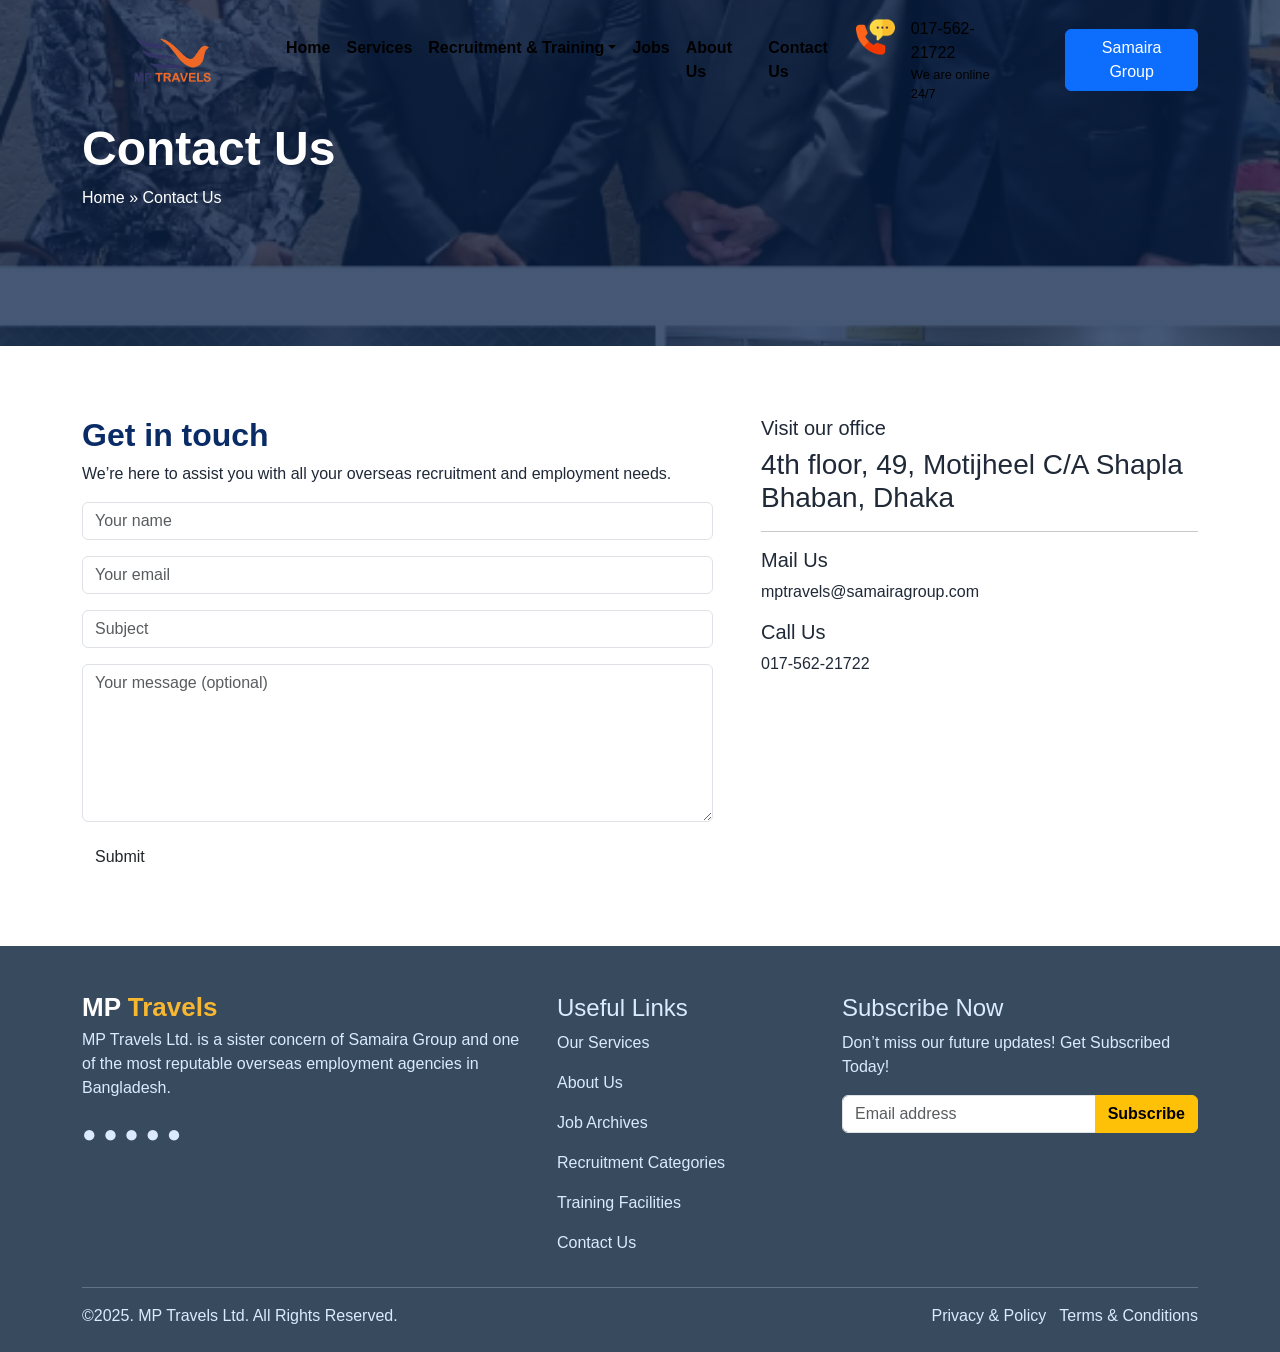
<file: contact.html>
<!doctype html>
<html lang="en">

<head>
    <meta charset="utf-8">
    <meta name="viewport" content="width=device-width,initial-scale=1">
    <title>MP Travels Ltd.</title>
    <link href="https://cdn.jsdelivr.net/npm/bootstrap@5.3.3/dist/css/bootstrap.min.css" rel="stylesheet">
    <link href="assets/css/style.css" rel="stylesheet">
</head>

<body>
    <!-- nav start here -->
    <nav class="navbar navbar-expand-lg fixed-top" id="navbar">
        <div class="container"><a class="navbar-brand brand-logo" href="index.html">
                <img src="image/LOGO-ALL-03-1.png" alt="" class="">
            </a>
            <button class="navbar-toggler" data-bs-toggle="collapse" data-bs-target="#mainNav"><span
                    class="navbar-toggler-icon"></span></button>
            <div class="collapse navbar-collapse" id="mainNav">
                <ul class="navbar-nav mx-auto">
                    <li class="nav-item"><a class="nav-link" href="index.html">Home</a></li>
                    <li class="nav-item"><a class="nav-link" href="services.html">Services</a></li>
                    <li class="nav-item dropdown">
                        <a class="nav-link dropdown-toggle" id="recruitmentDropdown" href="#" data-bs-toggle="dropdown"
                            role="button" aria-expanded="false">Recruitment & Training</a>
                        <ul class="dropdown-menu" aria-labelledby="recruitmentDropdown">
                            <li><a class="dropdown-item" href="recruitment-criteria.html">Recruitment Criteria</a></li>
                            <li><a class="dropdown-item" href="recruitment-process.html">Recruitment Process</a></li>
                            <li><a class="dropdown-item" href="recruitment-categories.html">Recruitment Categories</a>
                            </li>
                            <li><a class="dropdown-item" href="training-facilities.html">Training Facilities</a></li>
                        </ul>
                    </li>
                    <li class="nav-item"><a class="nav-link" href="jobs.html">Jobs</a></li>
                    <li class="nav-item"><a class="nav-link" href="about.html">About Us</a></li>
                    <li class="nav-item"><a class="nav-link" href="contact.html">Contact Us</a></li>
                </ul>
                <div>
                    <div class="d-flex">
                        <a href="tel: 01756221722" class="m-0 p-0 me-3 text-decoration-none">
                            <img src="image/phone-150x150.png" alt="" class="img-fluid m-0 p-0"
                                style="width: 40px; height: 40px;">
                        </a>
                        <div class="contact-info m-0 p-0">
                            <a href="tel: 01756221722" class="text-white text-decoration-none m-0 p-0">017-562-21722</a>
                            <div class="m-0 p-0">
                                <p class="text-white m-0 p-0">We are online 24/7</p>
                            </div>
                        </div>
                    </div>
                </div>
                <a href="#" class="btn btn-outline-primary ms-5 bg-primary text-white">Samaira Group</a>
            </div>
        </div>
    </nav>
    <!-- nav end here  -->
     
    <section class="page-hero">
        <div class="container">
            <h1>Contact Us</h1>
            <p>Home » Contact Us</p>
        </div>
    </section>
    <section class="section-pad">
        <div class="container">
            <div class="row g-5">
                <div class="col-lg-7 reveal">
                    <h2 class="title">Get in touch</h2>
                    <p>We’re here to assist you with all your overseas recruitment and employment needs.</p><input
                        class="form-control mb-3" placeholder="Your name"><input class="form-control mb-3"
                        placeholder="Your email"><input class="form-control mb-3" placeholder="Subject"><textarea
                        class="form-control mb-3" rows="6" placeholder="Your message (optional)"></textarea><button
                        class="btn btn-gold">Submit</button>
                </div>
                <div class="col-lg-5 reveal">
                    <h5>Visit our office</h5>
                    <h3>4th floor, 49, Motijheel C/A Shapla Bhaban, Dhaka</h3>
                    <hr>
                    <h5>Mail Us</h5>
                    <p>mptravels@samairagroup.com</p>
                    <h5>Call Us</h5>
                    <p>017-562-21722</p>
                </div>
            </div>
        </div>
    </section>
    <footer class="pt-5">
        <div class="container">
            <div class="row g-4">
                <div class="col-lg-5">
                    <h3 class="brand-logo text-white">MP <span>Travels</span></h3>
                    <p>MP Travels Ltd. is a sister concern of Samaira Group and one of the most reputable overseas
                        employment agencies in Bangladesh.</p>
                    <div class="fs-4">● ● ● ● ●</div>
                </div>
                <div class="col-lg-3">
                    <h4>Useful Links</h4>
                    <p><a href="services.html">Our Services</a></p>
                    <p><a href="about.html">About Us</a></p>
                    <p><a href="jobs.html">Job Archives</a></p>
                    <p><a href="recruitment-categories.html">Recruitment Categories</a></p>
                    <p><a href="training-facilities.html">Training Facilities</a></p>
                    <p><a href="contact.html">Contact Us</a></p>
                </div>
                <div class="col-lg-4">
                    <h4>Subscribe Now</h4>
                    <p>Don’t miss our future updates! Get Subscribed Today!</p>
                    <div class="input-group"><input class="form-control" placeholder="Email address"><button
                            class="btn btn-warning fw-bold">Subscribe</button></div>
                </div>
            </div>
            <hr>
            <div class="d-flex flex-wrap justify-content-between pb-4"><span>©2025. MP Travels Ltd. All Rights
                    Reserved.</span><span><a href="#">Privacy & Policy</a> &nbsp; <a href="#">Terms &
                        Conditions</a></span></div>
        </div>
    </footer><button class="back-top">↑</button>
    <script src="https://cdn.jsdelivr.net/npm/bootstrap@5.3.3/dist/js/bootstrap.bundle.min.js"></script>
    <script src="assets/js/main.js"></script>
</body>

</html>
</file>
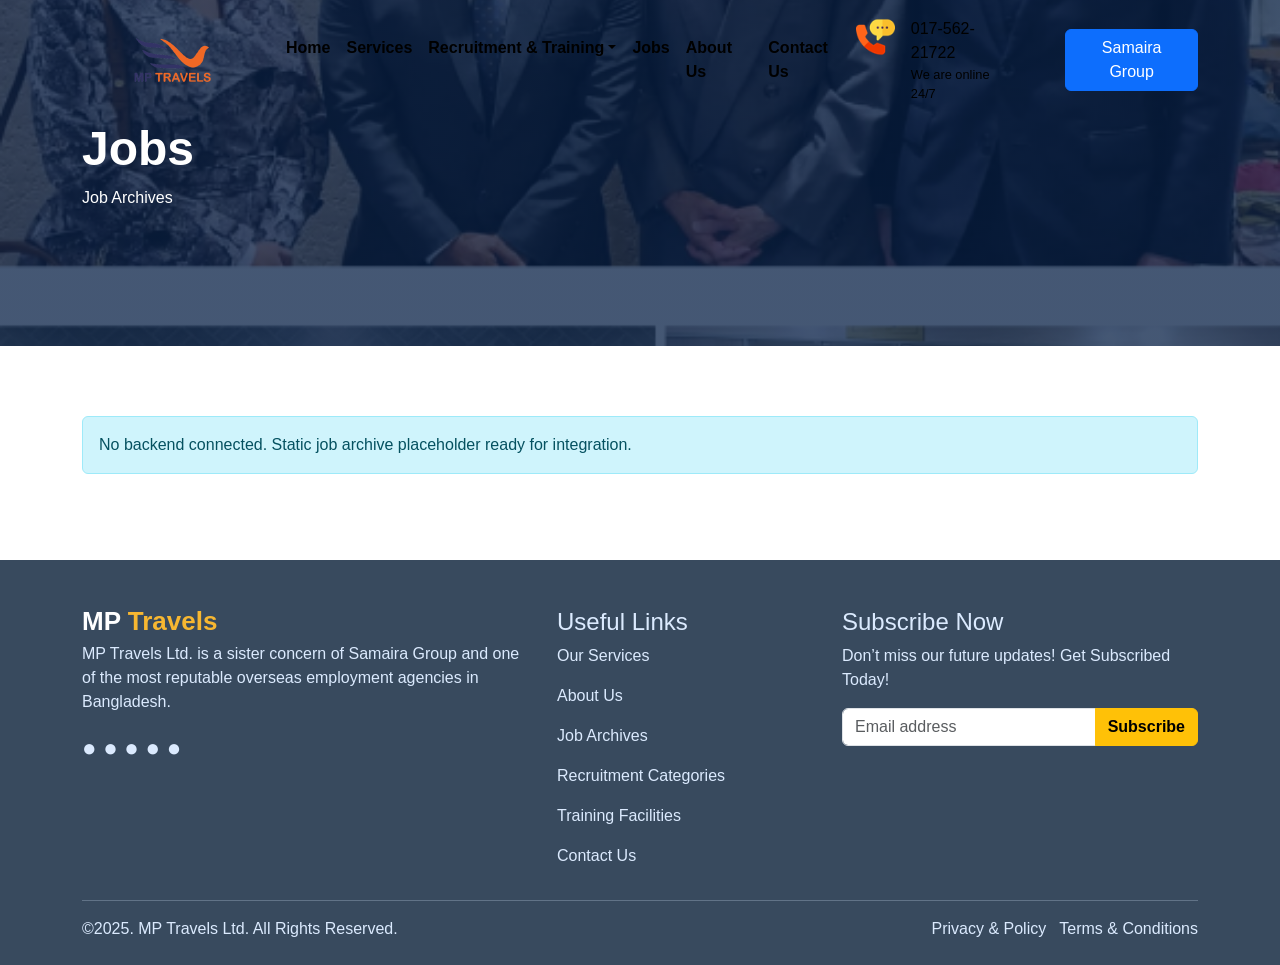
<file: jobs.html>
<!doctype html>
<html lang="en">

<head>
    <meta charset="utf-8">
    <meta name="viewport" content="width=device-width,initial-scale=1">
    <title>MP Travels Ltd.</title>
    <link href="https://cdn.jsdelivr.net/npm/bootstrap@5.3.3/dist/css/bootstrap.min.css" rel="stylesheet">
    <link href="assets/css/style.css" rel="stylesheet">
</head>

<body>
    <!-- nav start here -->
    <nav class="navbar navbar-expand-lg fixed-top" id="navbar">
        <div class="container"><a class="navbar-brand brand-logo" href="index.html">
                <img src="image/LOGO-ALL-03-1.png" alt="" class="">
            </a>
            <button class="navbar-toggler" data-bs-toggle="collapse" data-bs-target="#mainNav"><span
                    class="navbar-toggler-icon"></span></button>
            <div class="collapse navbar-collapse" id="mainNav">
                <ul class="navbar-nav mx-auto">
                    <li class="nav-item"><a class="nav-link" href="index.html">Home</a></li>
                    <li class="nav-item"><a class="nav-link" href="services.html">Services</a></li>
                    <li class="nav-item dropdown">
                        <a class="nav-link dropdown-toggle" id="recruitmentDropdown" href="#" data-bs-toggle="dropdown"
                            role="button" aria-expanded="false">Recruitment & Training</a>
                        <ul class="dropdown-menu" aria-labelledby="recruitmentDropdown">
                            <li><a class="dropdown-item" href="recruitment-criteria.html">Recruitment Criteria</a></li>
                            <li><a class="dropdown-item" href="recruitment-process.html">Recruitment Process</a></li>
                            <li><a class="dropdown-item" href="recruitment-categories.html">Recruitment Categories</a>
                            </li>
                            <li><a class="dropdown-item" href="training-facilities.html">Training Facilities</a></li>
                        </ul>
                    </li>
                    <li class="nav-item"><a class="nav-link" href="jobs.html">Jobs</a></li>
                    <li class="nav-item"><a class="nav-link" href="about.html">About Us</a></li>
                    <li class="nav-item"><a class="nav-link" href="contact.html">Contact Us</a></li>
                </ul>
                <div>
                    <div class="d-flex">
                        <a href="tel: 01756221722" class="m-0 p-0 me-3 text-decoration-none">
                            <img src="image/phone-150x150.png" alt="" class="img-fluid m-0 p-0"
                                style="width: 40px; height: 40px;">
                        </a>
                        <div class="contact-info m-0 p-0">
                            <a href="tel: 01756221722" class="text-white text-decoration-none m-0 p-0">017-562-21722</a>
                            <div class="m-0 p-0">
                                <p class="text-white m-0 p-0">We are online 24/7</p>
                            </div>
                        </div>
                    </div>
                </div>
                <a href="#" class="btn btn-outline-primary ms-5 bg-primary text-white">Samaira Group</a>
            </div>
        </div>
    </nav>
    <!-- nav end here  -->
     
    <section class="page-hero">
        <div class="container">
            <h1>Jobs</h1>
            <p>Job Archives</p>
        </div>
    </section>
    <section class="section-pad">
        <div class="container">
            <div class="alert alert-info">No backend connected. Static job archive placeholder ready for integration.
            </div>
        </div>
    </section>
    <footer class="pt-5">
        <div class="container">
            <div class="row g-4">
                <div class="col-lg-5">
                    <h3 class="brand-logo text-white">MP <span>Travels</span></h3>
                    <p>MP Travels Ltd. is a sister concern of Samaira Group and one of the most reputable overseas
                        employment agencies in Bangladesh.</p>
                    <div class="fs-4">● ● ● ● ●</div>
                </div>
                <div class="col-lg-3">
                    <h4>Useful Links</h4>
                    <p><a href="services.html">Our Services</a></p>
                    <p><a href="about.html">About Us</a></p>
                    <p><a href="jobs.html">Job Archives</a></p>
                    <p><a href="recruitment-categories.html">Recruitment Categories</a></p>
                    <p><a href="training-facilities.html">Training Facilities</a></p>
                    <p><a href="contact.html">Contact Us</a></p>
                </div>
                <div class="col-lg-4">
                    <h4>Subscribe Now</h4>
                    <p>Don’t miss our future updates! Get Subscribed Today!</p>
                    <div class="input-group"><input class="form-control" placeholder="Email address"><button
                            class="btn btn-warning fw-bold">Subscribe</button></div>
                </div>
            </div>
            <hr>
            <div class="d-flex flex-wrap justify-content-between pb-4"><span>©2025. MP Travels Ltd. All Rights
                    Reserved.</span><span><a href="#">Privacy & Policy</a> &nbsp; <a href="#">Terms &
                        Conditions</a></span></div>
        </div>
    </footer><button class="back-top">↑</button>
    <script src="https://cdn.jsdelivr.net/npm/bootstrap@5.3.3/dist/js/bootstrap.bundle.min.js"></script>
    <script src="assets/js/main.js"></script>
</body>

</html>
</file>
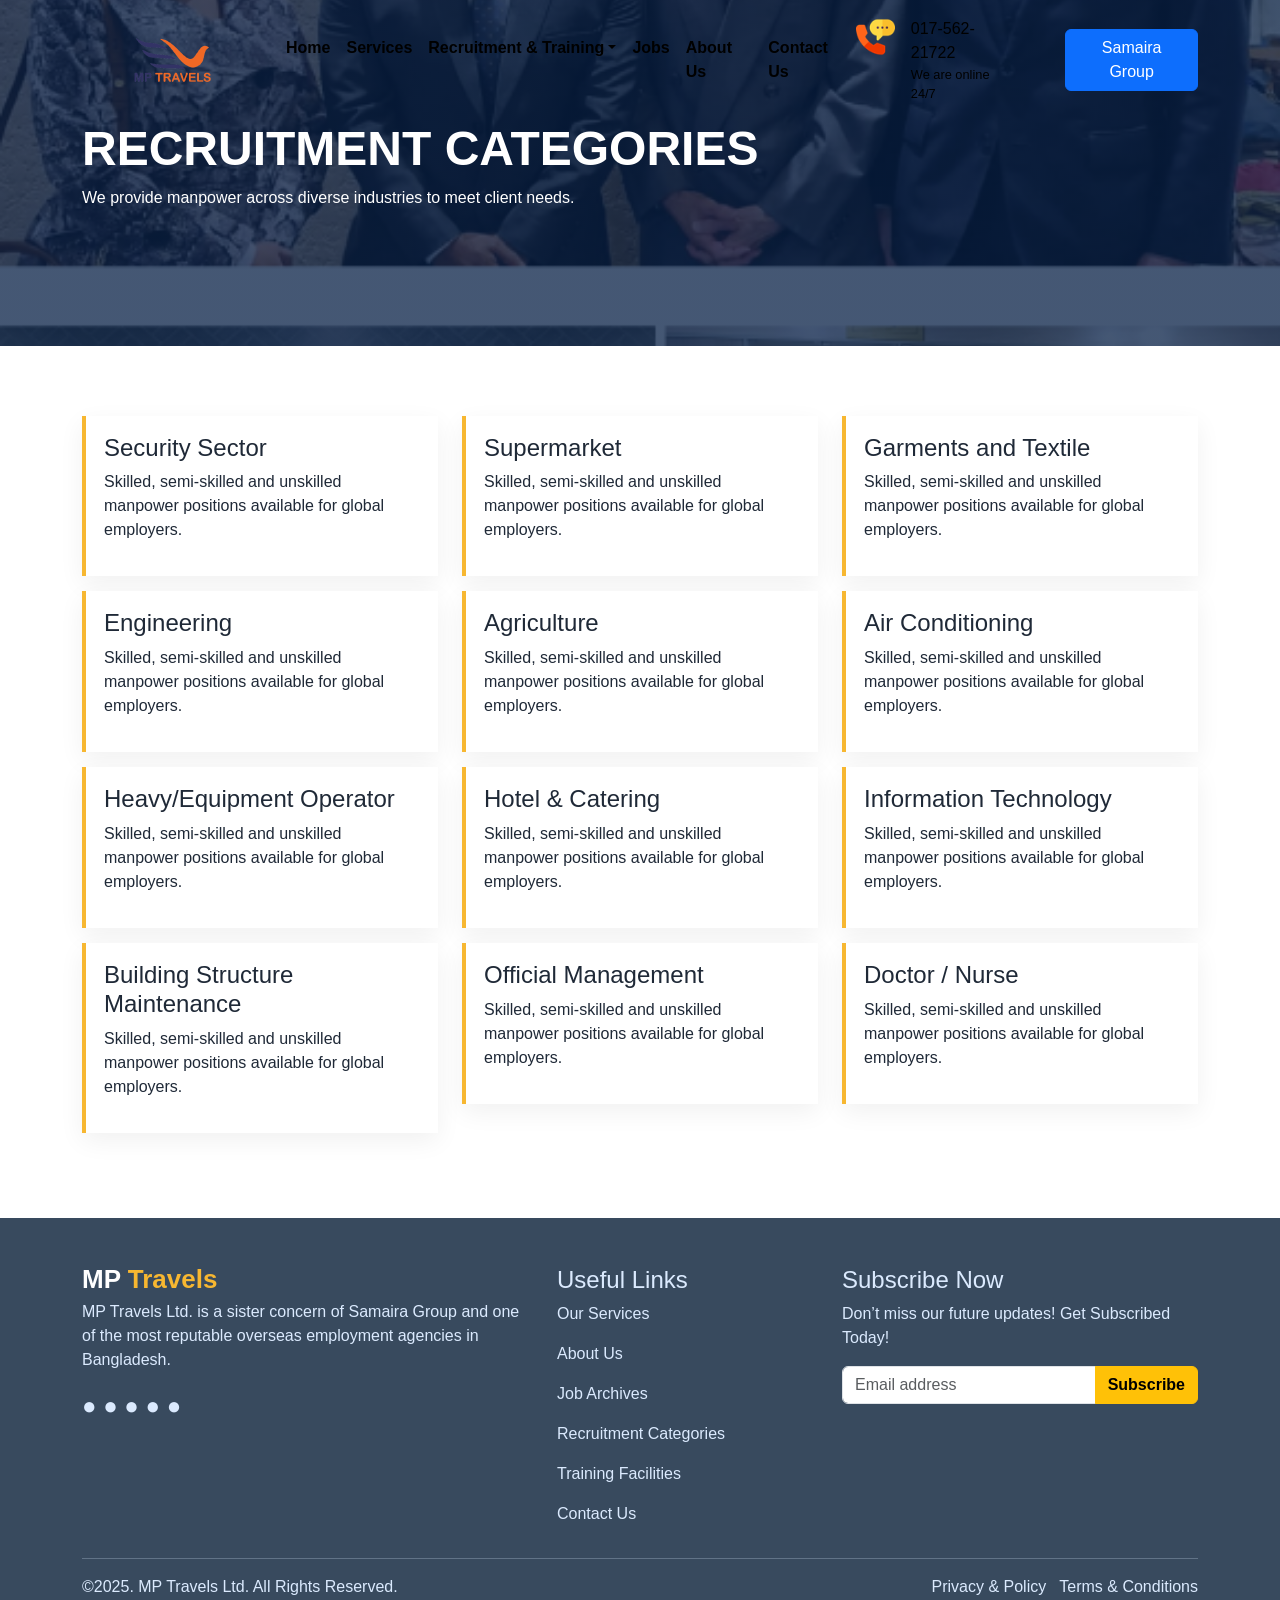
<file: recruitment-categories.html>
<!doctype html>
<html lang="en">

<head>
    <meta charset="utf-8">
    <meta name="viewport" content="width=device-width,initial-scale=1">
    <title>MP Travels Ltd.</title>
    <link href="https://cdn.jsdelivr.net/npm/bootstrap@5.3.3/dist/css/bootstrap.min.css" rel="stylesheet">
    <link href="assets/css/style.css" rel="stylesheet">
</head>

<body>
    <!-- nav start here -->
    <nav class="navbar navbar-expand-lg fixed-top" id="navbar">
        <div class="container"><a class="navbar-brand brand-logo" href="index.html">
                <img src="image/LOGO-ALL-03-1.png" alt="" class="">
            </a>
            <button class="navbar-toggler" data-bs-toggle="collapse" data-bs-target="#mainNav"><span
                    class="navbar-toggler-icon"></span></button>
            <div class="collapse navbar-collapse" id="mainNav">
                <ul class="navbar-nav mx-auto">
                    <li class="nav-item"><a class="nav-link" href="index.html">Home</a></li>
                    <li class="nav-item"><a class="nav-link" href="services.html">Services</a></li>
                    <li class="nav-item dropdown">
                        <a class="nav-link dropdown-toggle" id="recruitmentDropdown" href="#" data-bs-toggle="dropdown"
                            role="button" aria-expanded="false">Recruitment & Training</a>
                        <ul class="dropdown-menu" aria-labelledby="recruitmentDropdown">
                            <li><a class="dropdown-item" href="recruitment-criteria.html">Recruitment Criteria</a></li>
                            <li><a class="dropdown-item" href="recruitment-process.html">Recruitment Process</a></li>
                            <li><a class="dropdown-item" href="recruitment-categories.html">Recruitment Categories</a>
                            </li>
                            <li><a class="dropdown-item" href="training-facilities.html">Training Facilities</a></li>
                        </ul>
                    </li>
                    <li class="nav-item"><a class="nav-link" href="jobs.html">Jobs</a></li>
                    <li class="nav-item"><a class="nav-link" href="about.html">About Us</a></li>
                    <li class="nav-item"><a class="nav-link" href="contact.html">Contact Us</a></li>
                </ul>
                <div>
                    <div class="d-flex">
                        <a href="tel: 01756221722" class="m-0 p-0 me-3 text-decoration-none">
                            <img src="image/phone-150x150.png" alt="" class="img-fluid m-0 p-0"
                                style="width: 40px; height: 40px;">
                        </a>
                        <div class="contact-info m-0 p-0">
                            <a href="tel: 01756221722" class="text-white text-decoration-none m-0 p-0">017-562-21722</a>
                            <div class="m-0 p-0">
                                <p class="text-white m-0 p-0">We are online 24/7</p>
                            </div>
                        </div>
                    </div>
                </div>
                <a href="#" class="btn btn-outline-primary ms-5 bg-primary text-white">Samaira Group</a>
            </div>
        </div>
    </nav>
    <!-- nav end here  -->
     
    <section class="page-hero">
        <div class="container">
            <h1>RECRUITMENT CATEGORIES</h1>
            <p>We provide manpower across diverse industries to meet client needs.</p>
        </div>
    </section>
    <section class="section-pad">
        <div class="container">
            <div class="row">
                <div class="col-lg-4 col-md-6">
                    <div class="category-pill reveal">
                        <h4>Security Sector</h4>
                        <p>Skilled, semi-skilled and unskilled manpower positions available for global employers.</p>
                    </div>
                </div>
                <div class="col-lg-4 col-md-6">
                    <div class="category-pill reveal">
                        <h4>Supermarket</h4>
                        <p>Skilled, semi-skilled and unskilled manpower positions available for global employers.</p>
                    </div>
                </div>
                <div class="col-lg-4 col-md-6">
                    <div class="category-pill reveal">
                        <h4>Garments and Textile</h4>
                        <p>Skilled, semi-skilled and unskilled manpower positions available for global employers.</p>
                    </div>
                </div>
                <div class="col-lg-4 col-md-6">
                    <div class="category-pill reveal">
                        <h4>Engineering</h4>
                        <p>Skilled, semi-skilled and unskilled manpower positions available for global employers.</p>
                    </div>
                </div>
                <div class="col-lg-4 col-md-6">
                    <div class="category-pill reveal">
                        <h4>Agriculture</h4>
                        <p>Skilled, semi-skilled and unskilled manpower positions available for global employers.</p>
                    </div>
                </div>
                <div class="col-lg-4 col-md-6">
                    <div class="category-pill reveal">
                        <h4>Air Conditioning</h4>
                        <p>Skilled, semi-skilled and unskilled manpower positions available for global employers.</p>
                    </div>
                </div>
                <div class="col-lg-4 col-md-6">
                    <div class="category-pill reveal">
                        <h4>Heavy/Equipment Operator</h4>
                        <p>Skilled, semi-skilled and unskilled manpower positions available for global employers.</p>
                    </div>
                </div>
                <div class="col-lg-4 col-md-6">
                    <div class="category-pill reveal">
                        <h4>Hotel & Catering</h4>
                        <p>Skilled, semi-skilled and unskilled manpower positions available for global employers.</p>
                    </div>
                </div>
                <div class="col-lg-4 col-md-6">
                    <div class="category-pill reveal">
                        <h4>Information Technology</h4>
                        <p>Skilled, semi-skilled and unskilled manpower positions available for global employers.</p>
                    </div>
                </div>
                <div class="col-lg-4 col-md-6">
                    <div class="category-pill reveal">
                        <h4>Building Structure Maintenance</h4>
                        <p>Skilled, semi-skilled and unskilled manpower positions available for global employers.</p>
                    </div>
                </div>
                <div class="col-lg-4 col-md-6">
                    <div class="category-pill reveal">
                        <h4>Official Management</h4>
                        <p>Skilled, semi-skilled and unskilled manpower positions available for global employers.</p>
                    </div>
                </div>
                <div class="col-lg-4 col-md-6">
                    <div class="category-pill reveal">
                        <h4>Doctor / Nurse</h4>
                        <p>Skilled, semi-skilled and unskilled manpower positions available for global employers.</p>
                    </div>
                </div>
            </div>
        </div>
    </section>
    <footer class="pt-5">
        <div class="container">
            <div class="row g-4">
                <div class="col-lg-5">
                    <h3 class="brand-logo text-white">MP <span>Travels</span></h3>
                    <p>MP Travels Ltd. is a sister concern of Samaira Group and one of the most reputable overseas
                        employment agencies in Bangladesh.</p>
                    <div class="fs-4">● ● ● ● ●</div>
                </div>
                <div class="col-lg-3">
                    <h4>Useful Links</h4>
                    <p><a href="services.html">Our Services</a></p>
                    <p><a href="about.html">About Us</a></p>
                    <p><a href="jobs.html">Job Archives</a></p>
                    <p><a href="recruitment-categories.html">Recruitment Categories</a></p>
                    <p><a href="training-facilities.html">Training Facilities</a></p>
                    <p><a href="contact.html">Contact Us</a></p>
                </div>
                <div class="col-lg-4">
                    <h4>Subscribe Now</h4>
                    <p>Don’t miss our future updates! Get Subscribed Today!</p>
                    <div class="input-group"><input class="form-control" placeholder="Email address"><button
                            class="btn btn-warning fw-bold">Subscribe</button></div>
                </div>
            </div>
            <hr>
            <div class="d-flex flex-wrap justify-content-between pb-4"><span>©2025. MP Travels Ltd. All Rights
                    Reserved.</span><span><a href="#">Privacy & Policy</a> &nbsp; <a href="#">Terms &
                        Conditions</a></span></div>
        </div>
    </footer><button class="back-top">↑</button>
    <script src="https://cdn.jsdelivr.net/npm/bootstrap@5.3.3/dist/js/bootstrap.bundle.min.js"></script>
    <script src="assets/js/main.js"></script>
</body>

</html>
</file>
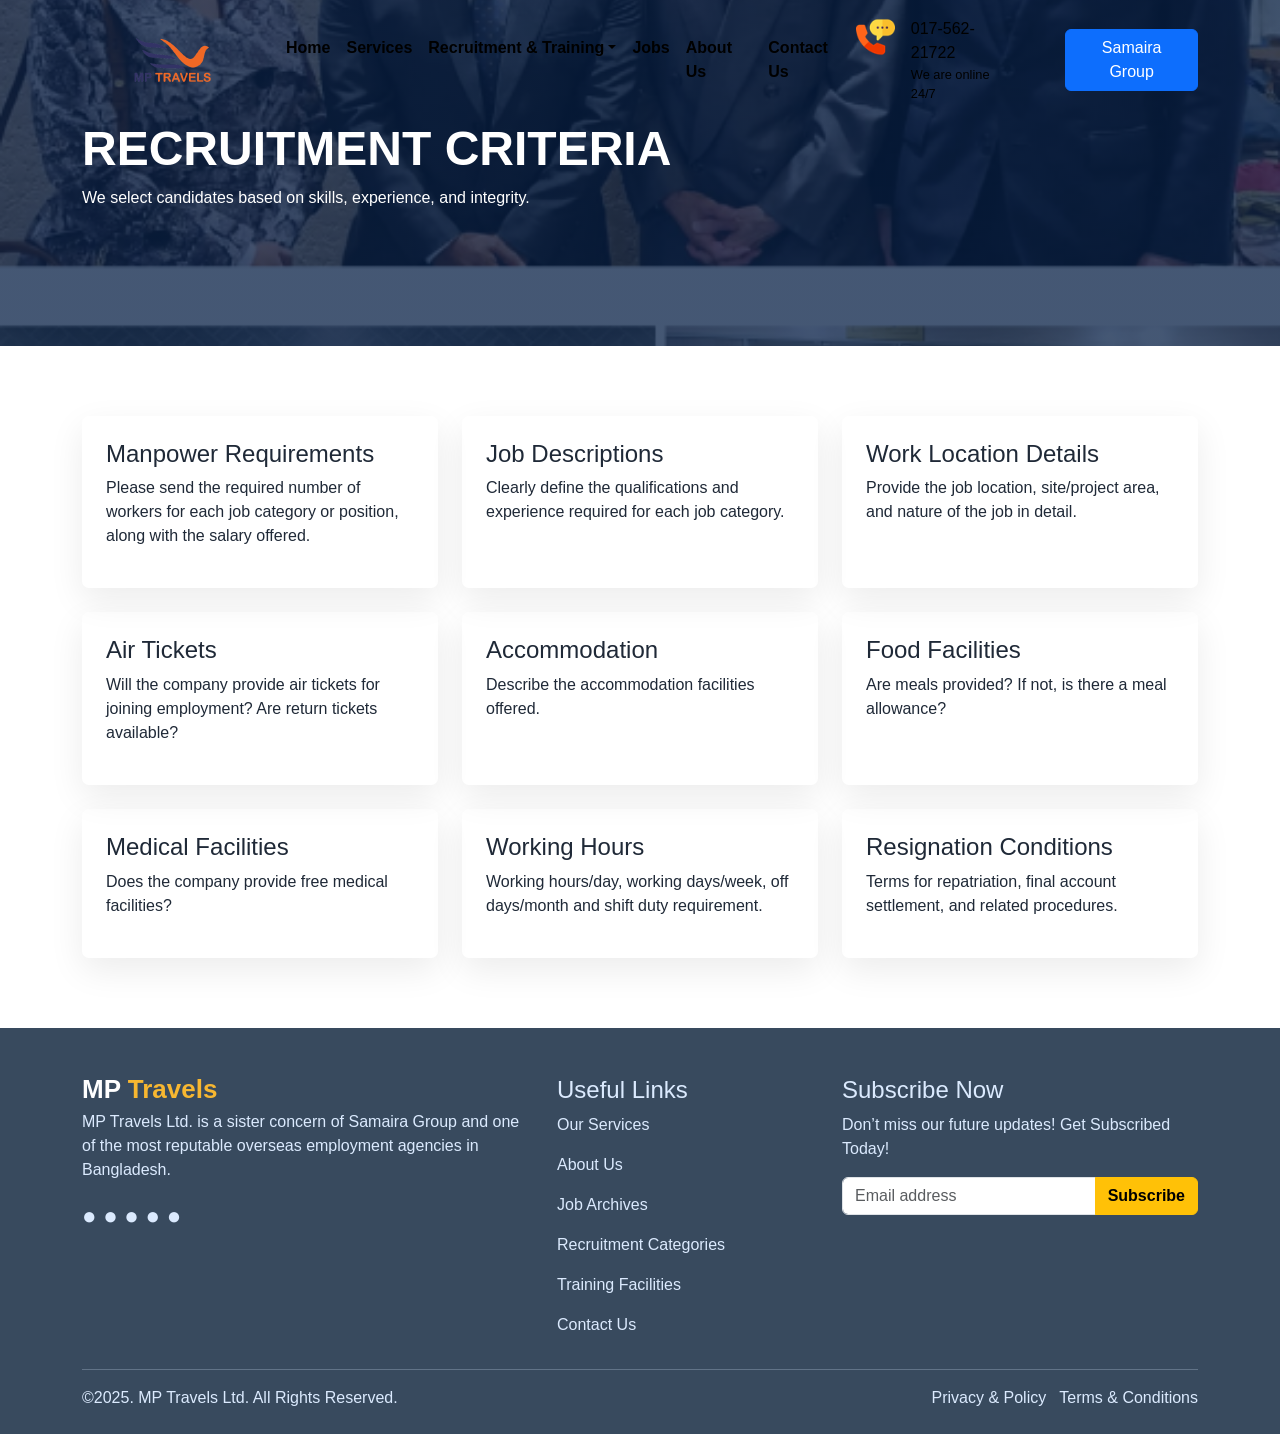
<file: recruitment-criteria.html>
<!doctype html>
<html lang="en">

<head>
    <meta charset="utf-8">
    <meta name="viewport" content="width=device-width,initial-scale=1">
    <title>MP Travels Ltd.</title>
    <link href="https://cdn.jsdelivr.net/npm/bootstrap@5.3.3/dist/css/bootstrap.min.css" rel="stylesheet">
    <link href="assets/css/style.css" rel="stylesheet">
</head>

<body>
    <!-- nav start here -->
    <nav class="navbar navbar-expand-lg fixed-top" id="navbar">
        <div class="container"><a class="navbar-brand brand-logo" href="index.html">
                <img src="image/LOGO-ALL-03-1.png" alt="" class="">
            </a>
            <button class="navbar-toggler" data-bs-toggle="collapse" data-bs-target="#mainNav"><span
                    class="navbar-toggler-icon"></span></button>
            <div class="collapse navbar-collapse" id="mainNav">
                <ul class="navbar-nav mx-auto">
                    <li class="nav-item"><a class="nav-link" href="index.html">Home</a></li>
                    <li class="nav-item"><a class="nav-link" href="services.html">Services</a></li>
                    <li class="nav-item dropdown">
                        <a class="nav-link dropdown-toggle" id="recruitmentDropdown" href="#" data-bs-toggle="dropdown"
                            role="button" aria-expanded="false">Recruitment & Training</a>
                        <ul class="dropdown-menu" aria-labelledby="recruitmentDropdown">
                            <li><a class="dropdown-item" href="recruitment-criteria.html">Recruitment Criteria</a></li>
                            <li><a class="dropdown-item" href="recruitment-process.html">Recruitment Process</a></li>
                            <li><a class="dropdown-item" href="recruitment-categories.html">Recruitment Categories</a>
                            </li>
                            <li><a class="dropdown-item" href="training-facilities.html">Training Facilities</a></li>
                        </ul>
                    </li>
                    <li class="nav-item"><a class="nav-link" href="jobs.html">Jobs</a></li>
                    <li class="nav-item"><a class="nav-link" href="about.html">About Us</a></li>
                    <li class="nav-item"><a class="nav-link" href="contact.html">Contact Us</a></li>
                </ul>
                <div>
                    <div class="d-flex">
                        <a href="tel: 01756221722" class="m-0 p-0 me-3 text-decoration-none">
                            <img src="image/phone-150x150.png" alt="" class="img-fluid m-0 p-0"
                                style="width: 40px; height: 40px;">
                        </a>
                        <div class="contact-info m-0 p-0">
                            <a href="tel: 01756221722" class="text-white text-decoration-none m-0 p-0">017-562-21722</a>
                            <div class="m-0 p-0">
                                <p class="text-white m-0 p-0">We are online 24/7</p>
                            </div>
                        </div>
                    </div>
                </div>
                <a href="#" class="btn btn-outline-primary ms-5 bg-primary text-white">Samaira Group</a>
            </div>
        </div>
    </nav>
    <!-- nav end here  -->
     
    <section class="page-hero">
        <div class="container">
            <h1>RECRUITMENT CRITERIA</h1>
            <p>We select candidates based on skills, experience, and integrity.</p>
        </div>
    </section>
    <section class="section-pad">
        <div class="container">
            <div class="row g-4">
                <div class="col-lg-4 col-md-6">
                    <div class="info-card p-4 reveal">
                        <h4>Manpower Requirements</h4>
                        <p>Please send the required number of workers for each job category or position, along with the
                            salary offered.</p>
                    </div>
                </div>
                <div class="col-lg-4 col-md-6">
                    <div class="info-card p-4 reveal">
                        <h4>Job Descriptions</h4>
                        <p>Clearly define the qualifications and experience required for each job category.</p>
                    </div>
                </div>
                <div class="col-lg-4 col-md-6">
                    <div class="info-card p-4 reveal">
                        <h4>Work Location Details</h4>
                        <p>Provide the job location, site/project area, and nature of the job in detail.</p>
                    </div>
                </div>
                <div class="col-lg-4 col-md-6">
                    <div class="info-card p-4 reveal">
                        <h4>Air Tickets</h4>
                        <p>Will the company provide air tickets for joining employment? Are return tickets available?
                        </p>
                    </div>
                </div>
                <div class="col-lg-4 col-md-6">
                    <div class="info-card p-4 reveal">
                        <h4>Accommodation</h4>
                        <p>Describe the accommodation facilities offered.</p>
                    </div>
                </div>
                <div class="col-lg-4 col-md-6">
                    <div class="info-card p-4 reveal">
                        <h4>Food Facilities</h4>
                        <p>Are meals provided? If not, is there a meal allowance?</p>
                    </div>
                </div>
                <div class="col-lg-4 col-md-6">
                    <div class="info-card p-4 reveal">
                        <h4>Medical Facilities</h4>
                        <p>Does the company provide free medical facilities?</p>
                    </div>
                </div>
                <div class="col-lg-4 col-md-6">
                    <div class="info-card p-4 reveal">
                        <h4>Working Hours</h4>
                        <p>Working hours/day, working days/week, off days/month and shift duty requirement.</p>
                    </div>
                </div>
                <div class="col-lg-4 col-md-6">
                    <div class="info-card p-4 reveal">
                        <h4>Resignation Conditions</h4>
                        <p>Terms for repatriation, final account settlement, and related procedures.</p>
                    </div>
                </div>
            </div>
        </div>
    </section>
    <footer class="pt-5">
        <div class="container">
            <div class="row g-4">
                <div class="col-lg-5">
                    <h3 class="brand-logo text-white">MP <span>Travels</span></h3>
                    <p>MP Travels Ltd. is a sister concern of Samaira Group and one of the most reputable overseas
                        employment agencies in Bangladesh.</p>
                    <div class="fs-4">● ● ● ● ●</div>
                </div>
                <div class="col-lg-3">
                    <h4>Useful Links</h4>
                    <p><a href="services.html">Our Services</a></p>
                    <p><a href="about.html">About Us</a></p>
                    <p><a href="jobs.html">Job Archives</a></p>
                    <p><a href="recruitment-categories.html">Recruitment Categories</a></p>
                    <p><a href="training-facilities.html">Training Facilities</a></p>
                    <p><a href="contact.html">Contact Us</a></p>
                </div>
                <div class="col-lg-4">
                    <h4>Subscribe Now</h4>
                    <p>Don’t miss our future updates! Get Subscribed Today!</p>
                    <div class="input-group"><input class="form-control" placeholder="Email address"><button
                            class="btn btn-warning fw-bold">Subscribe</button></div>
                </div>
            </div>
            <hr>
            <div class="d-flex flex-wrap justify-content-between pb-4"><span>©2025. MP Travels Ltd. All Rights
                    Reserved.</span><span><a href="#">Privacy & Policy</a> &nbsp; <a href="#">Terms &
                        Conditions</a></span></div>
        </div>
    </footer><button class="back-top">↑</button>
    <script src="https://cdn.jsdelivr.net/npm/bootstrap@5.3.3/dist/js/bootstrap.bundle.min.js"></script>
    <script src="assets/js/main.js"></script>
</body>

</html>
</file>
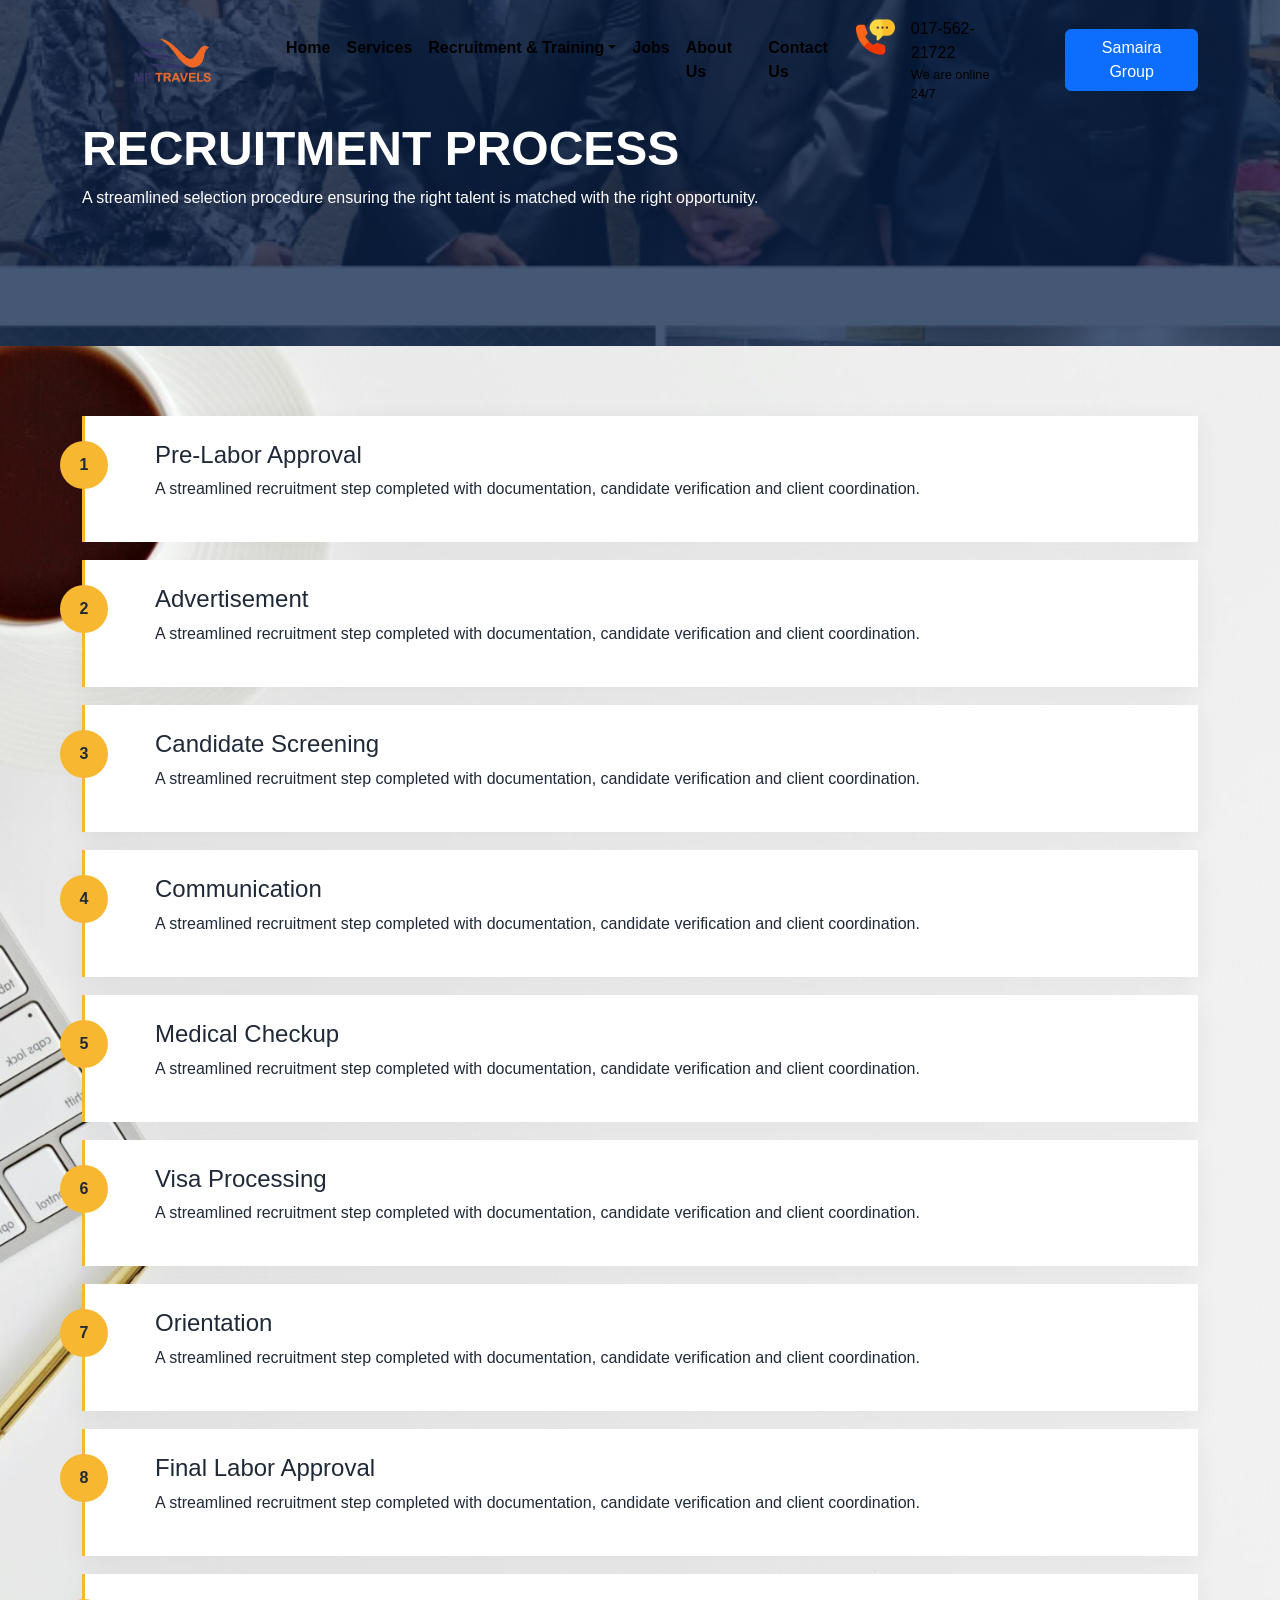
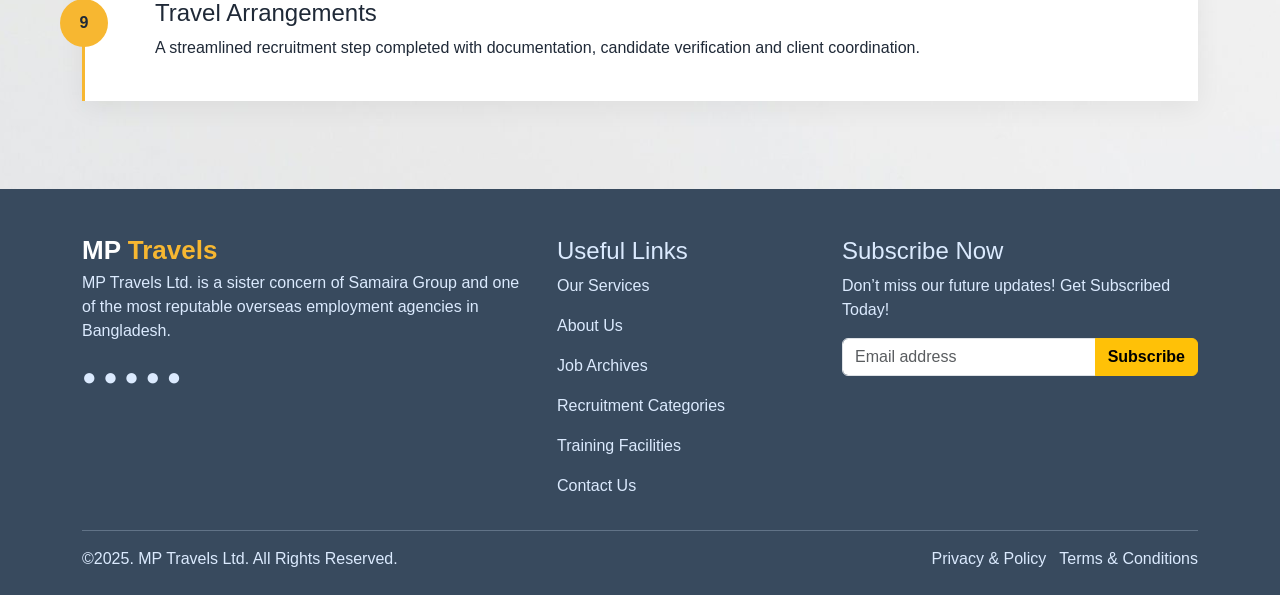
<file: recruitment-process.html>
<!doctype html>
<html lang="en">

<head>
    <meta charset="utf-8">
    <meta name="viewport" content="width=device-width,initial-scale=1">
    <title>MP Travels Ltd.</title>
    <link href="https://cdn.jsdelivr.net/npm/bootstrap@5.3.3/dist/css/bootstrap.min.css" rel="stylesheet">
    <link href="assets/css/style.css" rel="stylesheet">
</head>

<body>
    <!-- nav start here -->
    <nav class="navbar navbar-expand-lg fixed-top" id="navbar">
        <div class="container"><a class="navbar-brand brand-logo" href="index.html">
                <img src="image/LOGO-ALL-03-1.png" alt="" class="">
            </a>
            <button class="navbar-toggler" data-bs-toggle="collapse" data-bs-target="#mainNav"><span
                    class="navbar-toggler-icon"></span></button>
            <div class="collapse navbar-collapse" id="mainNav">
                <ul class="navbar-nav mx-auto">
                    <li class="nav-item"><a class="nav-link" href="index.html">Home</a></li>
                    <li class="nav-item"><a class="nav-link" href="services.html">Services</a></li>
                    <li class="nav-item dropdown">
                        <a class="nav-link dropdown-toggle" id="recruitmentDropdown" href="#" data-bs-toggle="dropdown"
                            role="button" aria-expanded="false">Recruitment & Training</a>
                        <ul class="dropdown-menu" aria-labelledby="recruitmentDropdown">
                            <li><a class="dropdown-item" href="recruitment-criteria.html">Recruitment Criteria</a></li>
                            <li><a class="dropdown-item" href="recruitment-process.html">Recruitment Process</a></li>
                            <li><a class="dropdown-item" href="recruitment-categories.html">Recruitment Categories</a>
                            </li>
                            <li><a class="dropdown-item" href="training-facilities.html">Training Facilities</a></li>
                        </ul>
                    </li>
                    <li class="nav-item"><a class="nav-link" href="jobs.html">Jobs</a></li>
                    <li class="nav-item"><a class="nav-link" href="about.html">About Us</a></li>
                    <li class="nav-item"><a class="nav-link" href="contact.html">Contact Us</a></li>
                </ul>
                <div>
                    <div class="d-flex">
                        <a href="tel: 01756221722" class="m-0 p-0 me-3 text-decoration-none">
                            <img src="image/phone-150x150.png" alt="" class="img-fluid m-0 p-0"
                                style="width: 40px; height: 40px;">
                        </a>
                        <div class="contact-info m-0 p-0">
                            <a href="tel: 01756221722" class="text-white text-decoration-none m-0 p-0">017-562-21722</a>
                            <div class="m-0 p-0">
                                <p class="text-white m-0 p-0">We are online 24/7</p>
                            </div>
                        </div>
                    </div>
                </div>
                <a href="#" class="btn btn-outline-primary ms-5 bg-primary text-white">Samaira Group</a>
            </div>
        </div>
    </nav>
    <!-- nav end here  -->
     
    <section class="page-hero">
        <div class="container">
            <h1>RECRUITMENT PROCESS</h1>
            <p>A streamlined selection procedure ensuring the right talent is matched with the right opportunity.</p>
        </div>
    </section>
    <section class="section-pad md-section">
        <div class="container">
            <div class="process-item reveal" data-step="1">
                <h4>Pre-Labor Approval</h4>
                <p>A streamlined recruitment step completed with documentation, candidate verification and client
                    coordination.</p>
            </div>
            <div class="process-item reveal" data-step="2">
                <h4>Advertisement</h4>
                <p>A streamlined recruitment step completed with documentation, candidate verification and client
                    coordination.</p>
            </div>
            <div class="process-item reveal" data-step="3">
                <h4>Candidate Screening</h4>
                <p>A streamlined recruitment step completed with documentation, candidate verification and client
                    coordination.</p>
            </div>
            <div class="process-item reveal" data-step="4">
                <h4>Communication</h4>
                <p>A streamlined recruitment step completed with documentation, candidate verification and client
                    coordination.</p>
            </div>
            <div class="process-item reveal" data-step="5">
                <h4>Medical Checkup</h4>
                <p>A streamlined recruitment step completed with documentation, candidate verification and client
                    coordination.</p>
            </div>
            <div class="process-item reveal" data-step="6">
                <h4>Visa Processing</h4>
                <p>A streamlined recruitment step completed with documentation, candidate verification and client
                    coordination.</p>
            </div>
            <div class="process-item reveal" data-step="7">
                <h4>Orientation</h4>
                <p>A streamlined recruitment step completed with documentation, candidate verification and client
                    coordination.</p>
            </div>
            <div class="process-item reveal" data-step="8">
                <h4>Final Labor Approval</h4>
                <p>A streamlined recruitment step completed with documentation, candidate verification and client
                    coordination.</p>
            </div>
            <div class="process-item reveal" data-step="9">
                <h4>Travel Arrangements</h4>
                <p>A streamlined recruitment step completed with documentation, candidate verification and client
                    coordination.</p>
            </div>
        </div>
    </section>
    <footer class="pt-5">
        <div class="container">
            <div class="row g-4">
                <div class="col-lg-5">
                    <h3 class="brand-logo text-white">MP <span>Travels</span></h3>
                    <p>MP Travels Ltd. is a sister concern of Samaira Group and one of the most reputable overseas
                        employment agencies in Bangladesh.</p>
                    <div class="fs-4">● ● ● ● ●</div>
                </div>
                <div class="col-lg-3">
                    <h4>Useful Links</h4>
                    <p><a href="services.html">Our Services</a></p>
                    <p><a href="about.html">About Us</a></p>
                    <p><a href="jobs.html">Job Archives</a></p>
                    <p><a href="recruitment-categories.html">Recruitment Categories</a></p>
                    <p><a href="training-facilities.html">Training Facilities</a></p>
                    <p><a href="contact.html">Contact Us</a></p>
                </div>
                <div class="col-lg-4">
                    <h4>Subscribe Now</h4>
                    <p>Don’t miss our future updates! Get Subscribed Today!</p>
                    <div class="input-group"><input class="form-control" placeholder="Email address"><button
                            class="btn btn-warning fw-bold">Subscribe</button></div>
                </div>
            </div>
            <hr>
            <div class="d-flex flex-wrap justify-content-between pb-4"><span>©2025. MP Travels Ltd. All Rights
                    Reserved.</span><span><a href="#">Privacy & Policy</a> &nbsp; <a href="#">Terms &
                        Conditions</a></span></div>
        </div>
    </footer><button class="back-top">↑</button>
    <script src="https://cdn.jsdelivr.net/npm/bootstrap@5.3.3/dist/js/bootstrap.bundle.min.js"></script>
    <script src="assets/js/main.js"></script>
</body>

</html>
</file>
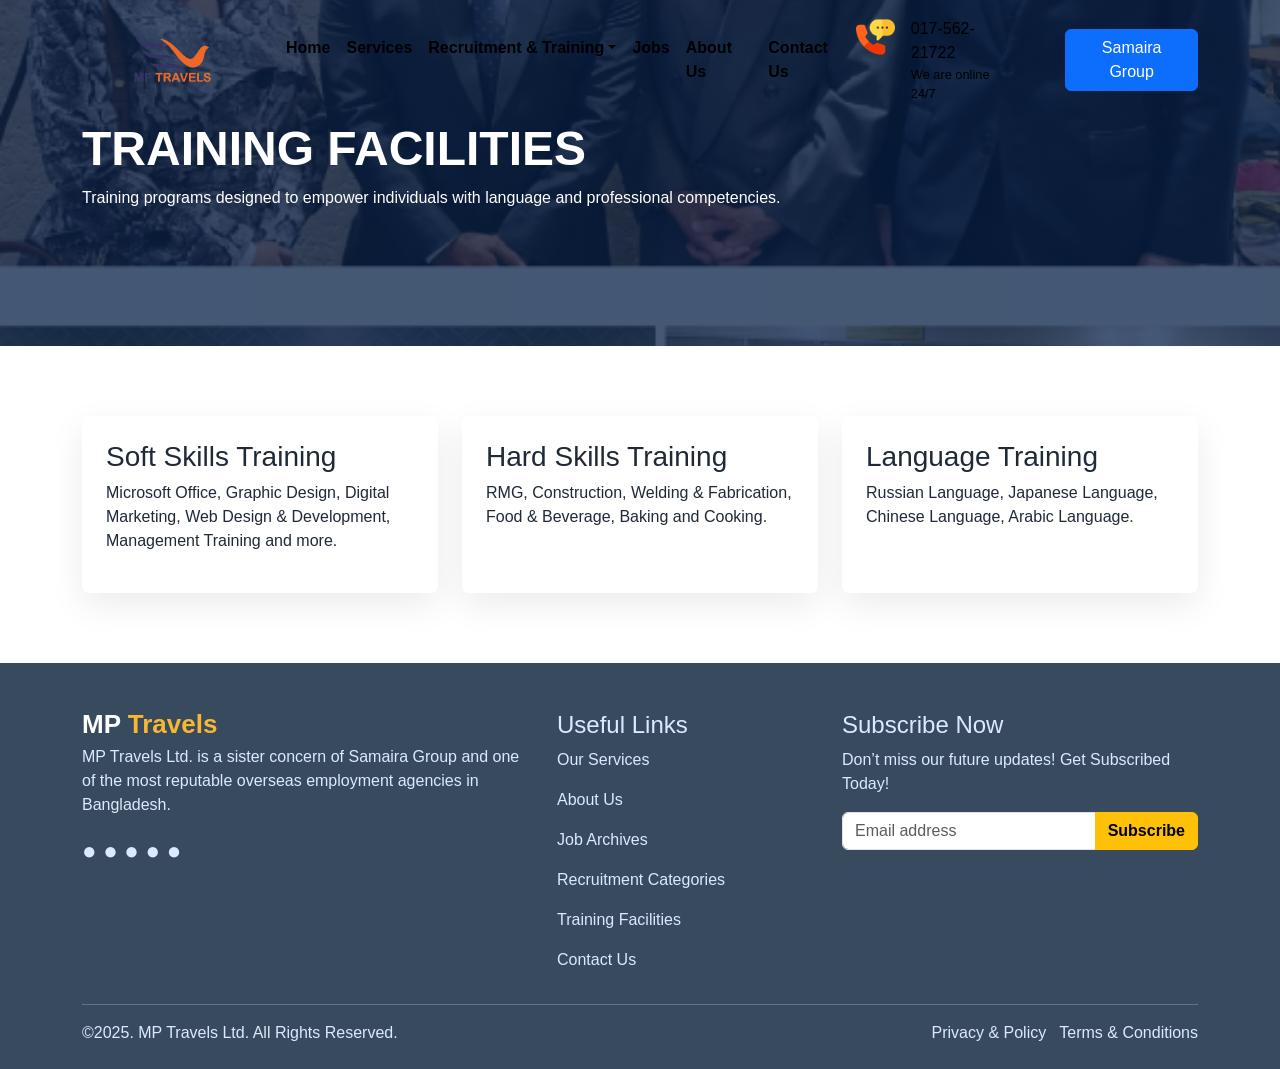
<file: training-facilities.html>
<!doctype html>
<html lang="en">

<head>
    <meta charset="utf-8">
    <meta name="viewport" content="width=device-width,initial-scale=1">
    <title>MP Travels Ltd.</title>
    <link href="https://cdn.jsdelivr.net/npm/bootstrap@5.3.3/dist/css/bootstrap.min.css" rel="stylesheet">
    <link href="assets/css/style.css" rel="stylesheet">
</head>

<body>
    <!-- nav start here -->
    <nav class="navbar navbar-expand-lg fixed-top" id="navbar">
        <div class="container"><a class="navbar-brand brand-logo" href="index.html">
                <img src="image/LOGO-ALL-03-1.png" alt="" class="">
            </a>
            <button class="navbar-toggler" data-bs-toggle="collapse" data-bs-target="#mainNav"><span
                    class="navbar-toggler-icon"></span></button>
            <div class="collapse navbar-collapse" id="mainNav">
                <ul class="navbar-nav mx-auto">
                    <li class="nav-item"><a class="nav-link" href="index.html">Home</a></li>
                    <li class="nav-item"><a class="nav-link" href="services.html">Services</a></li>
                    <li class="nav-item dropdown">
                        <a class="nav-link dropdown-toggle" id="recruitmentDropdown" href="#" data-bs-toggle="dropdown"
                            role="button" aria-expanded="false">Recruitment & Training</a>
                        <ul class="dropdown-menu" aria-labelledby="recruitmentDropdown">
                            <li><a class="dropdown-item" href="recruitment-criteria.html">Recruitment Criteria</a></li>
                            <li><a class="dropdown-item" href="recruitment-process.html">Recruitment Process</a></li>
                            <li><a class="dropdown-item" href="recruitment-categories.html">Recruitment Categories</a>
                            </li>
                            <li><a class="dropdown-item" href="training-facilities.html">Training Facilities</a></li>
                        </ul>
                    </li>
                    <li class="nav-item"><a class="nav-link" href="jobs.html">Jobs</a></li>
                    <li class="nav-item"><a class="nav-link" href="about.html">About Us</a></li>
                    <li class="nav-item"><a class="nav-link" href="contact.html">Contact Us</a></li>
                </ul>
                <div>
                    <div class="d-flex">
                        <a href="tel: 01756221722" class="m-0 p-0 me-3 text-decoration-none">
                            <img src="image/phone-150x150.png" alt="" class="img-fluid m-0 p-0"
                                style="width: 40px; height: 40px;">
                        </a>
                        <div class="contact-info m-0 p-0">
                            <a href="tel: 01756221722" class="text-white text-decoration-none m-0 p-0">017-562-21722</a>
                            <div class="m-0 p-0">
                                <p class="text-white m-0 p-0">We are online 24/7</p>
                            </div>
                        </div>
                    </div>
                </div>
                <a href="#" class="btn btn-outline-primary ms-5 bg-primary text-white">Samaira Group</a>
            </div>
        </div>
    </nav>
    <!-- nav end here  -->
     
    <section class="page-hero">
        <div class="container">
            <h1>TRAINING FACILITIES</h1>
            <p>Training programs designed to empower individuals with language and professional competencies.</p>
        </div>
    </section>
    <section class="section-pad">
        <div class="container">
            <div class="row g-4">
                <div class="col-lg-4">
                    <div class="card-service p-4 reveal">
                        <h3>Soft Skills Training</h3>
                        <p>Microsoft Office, Graphic Design, Digital Marketing, Web Design & Development, Management
                            Training and more.</p>
                    </div>
                </div>
                <div class="col-lg-4">
                    <div class="card-service p-4 reveal">
                        <h3>Hard Skills Training</h3>
                        <p>RMG, Construction, Welding & Fabrication, Food & Beverage, Baking and Cooking.</p>
                    </div>
                </div>
                <div class="col-lg-4">
                    <div class="card-service p-4 reveal">
                        <h3>Language Training</h3>
                        <p>Russian Language, Japanese Language, Chinese Language, Arabic Language.</p>
                    </div>
                </div>
            </div>
        </div>
    </section>
    <footer class="pt-5">
        <div class="container">
            <div class="row g-4">
                <div class="col-lg-5">
                    <h3 class="brand-logo text-white">MP <span>Travels</span></h3>
                    <p>MP Travels Ltd. is a sister concern of Samaira Group and one of the most reputable overseas
                        employment agencies in Bangladesh.</p>
                    <div class="fs-4">● ● ● ● ●</div>
                </div>
                <div class="col-lg-3">
                    <h4>Useful Links</h4>
                    <p><a href="services.html">Our Services</a></p>
                    <p><a href="about.html">About Us</a></p>
                    <p><a href="jobs.html">Job Archives</a></p>
                    <p><a href="recruitment-categories.html">Recruitment Categories</a></p>
                    <p><a href="training-facilities.html">Training Facilities</a></p>
                    <p><a href="contact.html">Contact Us</a></p>
                </div>
                <div class="col-lg-4">
                    <h4>Subscribe Now</h4>
                    <p>Don’t miss our future updates! Get Subscribed Today!</p>
                    <div class="input-group"><input class="form-control" placeholder="Email address"><button
                            class="btn btn-warning fw-bold">Subscribe</button></div>
                </div>
            </div>
            <hr>
            <div class="d-flex flex-wrap justify-content-between pb-4"><span>©2025. MP Travels Ltd. All Rights
                    Reserved.</span><span><a href="#">Privacy & Policy</a> &nbsp; <a href="#">Terms &
                        Conditions</a></span></div>
        </div>
    </footer><button class="back-top">↑</button>
    <script src="https://cdn.jsdelivr.net/npm/bootstrap@5.3.3/dist/js/bootstrap.bundle.min.js"></script>
    <script src="assets/js/main.js"></script>
</body>

</html>
</file>
<file: assets/css/style.css>
:root {
    --blue: #092c67;
    --navy: #061f45;
    --gold: #f7b731;
    --muted: #6b7280;
    --light: #f5f7fb;
}

* {
    box-sizing: border-box;
}

.text-justify {
    text-align: justify;
}

body {
    font-family: 'Inter', Arial, sans-serif;
    color: #1f2937;
    overflow-x: hidden;
}

.topbar {
    background: var(--navy);
    color: white;
    font-size: 14px;
}

.brand-logo {
    font-weight: 900;
    color: var(--blue);
    font-size: 26px;
    line-height: 1;
}

.brand-logo span {
    color: var(--gold);
}


.navbar {
    background: transparent;
    transition: all 0.3s ease;
    /* padding: 15px 0; */
}

#navbar.scrolled {
    background-color: transparent;
    padding: 10px 0;
}

.navbar .nav-link {
    font-weight: 700;
    color: #000 !important;
    padding: 28px 15px;
    transition: color 0.3s;
}

#navbar.scrolled .nav-link {
    color: #000 !important;
    /* padding: 15px 15px; */
}

#navbar.scrolled {
    color: #000 !important;
    background-color: #fff !important;
}

.contact-info a {
    color: #000 !important;
    text-decoration: none !important;
    font-size: 1rem !important;
}

.contact-info p {
    color: #000 !important;
    font-size: 0.8rem !important;
    margin: 0 !important;
}

.navbar .nav-link:hover,
.navbar .active {
    color: var(--gold) !important;
}

.dropdown-menu {
    display: block !important;
    position: absolute;
    top: 100%;
    left: 0;
    min-width: 230px;
    background: #ffffff;
    border: none;
    box-shadow: 0 8px 20px rgba(0, 0, 0, 0.15);
    visibility: hidden;
    opacity: 0;
    transform: translateY(15px);
    transition: all 0.3s ease-in-out;
    z-index: 9999;
}
li.dropdown:hover .dropdown-menu {
    visibility: visible;
    opacity: 1;
    transform: translateY(0);
}
.dropdown-item {
    text-transform: capitalize;
    font-size: 14px;
    padding: 10px 20px !important;
    color: #333 !important;
    font-weight: 500 !important;
}

.dropdown-item:hover {
    background-color: #f8f9fa;
    color: #f76922 !important;
}


/* carousel start here */
.carousel-item {
    height: 100vh;
    min-height: 600px;
    background-size: cover;
    background-position: center center;
    background-repeat: no-repeat;
}

.slider-1 {
    background-image: url(../../image/banner2.jpg);
}

.slider-2 {
    background-image: url(../../image/banner1.jpg);
}

.slider-3 {
    background-image: url(../../image/banner3.jpg);
}

.slider-caption-box {
    text-align: left;
    width: 100%;
}

.slider-title,
.slider-title-2,
.slider-title-3 {
    font-size: 3.8rem;
    font-weight: 800;
    color: #1a1a1a;
    line-height: 1.15;
    margin-bottom: 20px;
}

.slider-desc {
    font-size: 16px;
    color: #2c2c2c;
    line-height: 1.6;
    font-weight: 600;
    margin-bottom: 30px;
    width: 57%;
}

.btn-learn-more {
    display: inline-block;
    background-color: #f76922;
    color: white !important;
    text-decoration: none;
    padding: 12px 32px;
    font-size: 14px;
    font-weight: 700;
    text-transform: uppercase;
    border-radius: 4px;
    transition: background-color 0.3s ease, transform 0.2s ease;
}

.btn-learn-more:hover {
    background-color: #d95316;
    transform: translateY(-2px);
}

.orange-text {
    color: #f76922;
}

.red-text {
    color: #dc3545;
}

.blue-text {
    color: #258fcf;
}

.carousel-indicators button {
    width: 12px !important;
    height: 12px !important;
    border-radius: 50% !important;
    background-color: #999 !important;
    border: none;
    margin: 0 6px !important;
    opacity: 0.4;
    transition: all 0.3s ease;
}

.carousel-indicators .active {
    background-color: #666262 !important;
    opacity: 1 !important;
    transform: scale(1.2);
}

.slider-caption-box .slider-title,
.slider-caption-box .slider-title-2,
.slider-caption-box .slider-title-3,
.slider-caption-box .slider-desc,
.slider-caption-box .btn-learn-more {
    opacity: 0;
    transform: translateY(40px);
    will-change: transform, opacity;
}

.carousel-item.active .slider-caption-box .slider-title,
.carousel-item.active .slider-caption-box .slider-title-2,
.carousel-item.active .slider-caption-box .slider-title-3 {
    opacity: 1 !important;
    transform: translateY(0) !important;
    transition: transform 0.7s cubic-bezier(0.25, 0.46, 0.45, 0.94), opacity 0.7s ease-out;
    transition-delay: 0.2s;
}

.carousel-item.active .slider-caption-box .slider-desc {
    opacity: 1 !important;
    transform: translateY(0) !important;
    transition: transform 0.7s cubic-bezier(0.25, 0.46, 0.45, 0.94), opacity 0.7s ease-out;
    transition-delay: 0.5s;
}

.carousel-item.active .slider-caption-box .btn-learn-more {
    opacity: 1 !important;
    transform: translateY(0) !important;
    transition: transform 0.7s cubic-bezier(0.25, 0.46, 0.45, 0.94), opacity 0.7s ease-out;
    transition-delay: 0.8s;
}

.carousel-item:not(.active) .slider-caption-box .slider-title,
.carousel-item:not(.active) .slider-caption-box .slider-title-2,
.carousel-item:not(.active) .slider-caption-box .slider-title-3,
.carousel-item:not(.active) .slider-caption-box .slider-desc,
.carousel-item:not(.active) .slider-caption-box .btn-learn-more {
    opacity: 0;
    /*transform: translateY(40px);*/
    transition: none !important;
}
/* carousel end here */

.btn-gold:hover {
    background: #e4a71b;
}

.feature-card {
    background: #fff;
    margin-top: -60px;
    position: relative;
    z-index: 3;
    padding: 30px 35px 45px 35px;
    box-shadow: 0 15px 45px rgba(0, 0, 0, .12);
    border-radius: 3px;
    height: 100%;
    transition: .35s;
}

.feature-card:hover {
    transform: translateY(-8px) !important;
    background-color: #e4a71b;
}

.feature-card img {
    width: 58px;
}

.section-pad {
    padding: 70px 0;
}

.eyebrow {
    color: var(--gold);
    font-weight: 900;
    letter-spacing: .14em;
    text-transform: uppercase;
}

.title {
    font-weight: 900;
    color: var(--blue);
}

.about-img,
.rounded-img {
    border-radius: 8px;
    box-shadow: 0 18px 50px rgba(0, 0, 0, .16);
}

.counter-wrap {
    background:
        linear-gradient(90deg, rgba(30, 49, 77, 0.75), rgba(30, 49, 77, 0.75)),
        url("../../image/bg-image-02.jpg") center center/cover no-repeat;
    background-attachment: fixed;
    /* background: linear-gradient(90deg, var(--blue), #0c4793); */
    color: #fff;
    padding: 80px 0 !important;
}

.counter {
    font-size: 48px;
    font-weight: 900;
}

.md-section {
    background: url(../../image/bg-image-01.jpg) center/cover;
}

/* .video-box {
    height: 360px;
    background: url('../../image/corporate-2-img-1.png') center/cover;
    border-radius: 8px;
    display: flex;
    align-items: center;
    justify-content: center;
    position: relative;
    overflow: hidden;
}

.video-box:before {
    content: '';
    position: absolute;
    inset: 0;
    background: rgba(6, 31, 69, .42);
}

.play {
    position: relative;
    z-index: 2;
    width: 78px;
    height: 78px;
    border-radius: 50%;
    background: var(--gold);
    display: grid;
    place-items: center;
    font-size: 30px;
    animation: pulse 1.8s infinite;
}

@keyframes pulse {
    0% {
        box-shadow: 0 0 0 0 rgba(247, 183, 49, .65);
    }

    100% {
        box-shadow: 0 0 0 28px rgba(247, 183, 49, 0);
    }
} */
 .video-wrapper {
     overflow: hidden;
     background: #000;
 }

 .video-wrapper video {
     display: block;
     outline: none;
     width: 100%;
     height: 100%;
 }

.card-service,
.article-card,
.info-card {
    border: 0;
    box-shadow: 0 12px 35px rgba(0, 0, 0, .08);
    height: 100%;
    transition: .3s;
    border-radius: 7px;
    overflow: hidden;
}

.card-service:hover,
.article-card:hover,
.info-card:hover {
    transform: translateY(-8px);
}

.icon-circle {
    width: 70px;
    height: 70px;
    border-radius: 50%;
    background: #eef4ff;
    display: grid;
    place-items: center;
    margin-bottom: 18px;
}

.icon-circle img {
    width: 42px;
}

.page-hero {
    padding: 120px 0;
    background: linear-gradient(rgba(6, 31, 69, .75), rgba(6, 31, 69, .75)), url('../../image/corporate-2-img-1.png') center/cover;
    color: #fff;
}

.page-hero h1 {
    font-size: 48px;
    font-weight: 900;
}

.process-item {
    position: relative;
    padding: 25px 25px 25px 70px;
    border-left: 3px solid var(--gold);
    background: #fff;
    margin-bottom: 18px;
    box-shadow: 0 7px 25px rgba(0, 0, 0, .06);
}

.process-item:before {
    content: attr(data-step);
    position: absolute;
    left: -25px;
    top: 25px;
    width: 48px;
    height: 48px;
    background: var(--gold);
    border-radius: 50%;
    display: grid;
    place-items: center;
    font-weight: 900;
}

.category-pill {
    background: #fff;
    border-left: 4px solid var(--gold);
    padding: 18px;
    margin-bottom: 15px;
    box-shadow: 0 8px 24px rgba(0, 0, 0, .06);
}

footer {
    background: #384a5e;
    color: #dbeafe;
}

footer a {
    color: #dbeafe;
    text-decoration: none;
}

footer a:hover {
    color: var(--gold);
}

.icons a {
    color: #dbeafe;
    border: 1px solid #dbeafe;
}

.bg-color {
    background-color: #f06824;
    padding: 20px 0;
}

.back-top {
    position: fixed;
    right: 22px;
    bottom: 22px;
    background: var(--gold);
    color: #111;
    border: 0;
    width: 44px;
    height: 44px;
    border-radius: 50%;
    display: none;
}

.reveal {
    opacity: 0;
    transform: translateY(35px);
    transition: all .8s;
}

.reveal.show {
    opacity: 1;
    transform: none;
}

@media(max-width:991px) {
    .hero h1 {
        font-size: 40px;
    }

    .hero,
    .hero-content {
        min-height: 590px;
    }

    .navbar .nav-link {
        padding: 12px;
    }

    .feature-card {
        margin-top: 0;
    }

    .topbar {
        text-align: center;
    }
}

/* practice start here  */
.articles-section {
    background: #f4f4f4;
    padding: 70px 0;
}

.articles-section .title {
    font-size: 48px;
    font-weight: 800;
    color: #f15a24;
    line-height: 1.1;
}

.articles-subtitle {
    font-size: 21px;
    color: #6f7378;
    margin-bottom: 40px;
}

.articleSlider {
    width: 100%;
    overflow: hidden;
    padding: 0 10px 65px;
}

.articleSlider .swiper-slide {
    height: auto;
}

.article-card {
    background: #fff;
    padding: 32px;
    min-height: 410px;
    height: 100%;
    border: 1px solid #e6e6e6;
    box-shadow: 0 0 8px rgba(0, 0, 0, 0.08);
    transition: 0.3s ease;
}

.article-card:hover {
    transform: translateY(-5px);
    box-shadow: 0 8px 22px rgba(0, 0, 0, 0.12);
}

.article-top {
    display: flex;
    align-items: center;
    justify-content: space-between;
    color: #aaa;
    font-size: 18px;
    margin-bottom: 42px;
}

.article-top a {
    color: #aaa;
    text-decoration: none;
    margin-left: 12px;
}

.article-top i {
    color: #aaa;
    font-size: 20px;
}

.article-top span i {
    font-size: 26px;
    margin-right: 8px;
}

.article-meta {
    display: flex;
    gap: 14px;
    font-size: 17px;
    color: #aaa;
    margin-bottom: 14px;
}

.article-meta a {
    color: #aaa;
    text-decoration: none;
}

.article-meta a:hover {
    color: #f15a24;
}

.article-card h3 {
    margin-bottom: 14px;
    line-height: 1.35;
}

.article-card h3 a {
    color: #333;
    text-decoration: none;
    font-size: 28px;
    font-weight: 800;
}

.article-card h3 a:hover {
    color: #f15a24;
}

.article-card p {
    font-size: 21px;
    line-height: 1.45;
    color: #777;
    margin-bottom: 25px;
}

.read-more {
    color: #f15a24;
    text-decoration: none;
    font-size: 16px;
    font-weight: 800;
}

.read-more:hover {
    color: #333;
}

.comment-icon {
    position: relative;
}

.comment-icon small {
    position: absolute;
    top: -14px;
    right: -12px;
    background: #f15a24;
    color: #fff;
    font-size: 11px;
    font-weight: 700;
    width: 18px;
    height: 18px;
    border-radius: 50%;
    display: flex;
    align-items: center;
    justify-content: center;
}

/* swiper */
.articleSlider .swiper-button-next,
.articleSlider .swiper-button-prev {
    color: #f15a24;
}

.articleSlider .swiper-button-next::after,
.articleSlider .swiper-button-prev::after {
    font-size: 26px;
    font-weight: 700;
}

.articleSlider .swiper-pagination-bullet-active {
    background: #f15a24;
}

@media (max-width: 991px) {
    .articles-section .title {
        font-size: 36px;
    }

    .articles-subtitle {
        font-size: 18px;
    }

    .article-card h3 a {
        font-size: 24px;
    }

    .article-card p {
        font-size: 18px;
    }
}

@media (max-width: 575px) {
    .article-card {
        padding: 25px;
    }

    .articles-section .title {
        font-size: 30px;
    }
}

/* member start here  */
.member-section {
    padding: 20px 0;
    margin-bottom: 80px;
    background: url("../../image/bg-texture.jpg");
    background-size: cover;
    background-position: center;
    overflow: hidden;
}

.member-title {
    font-size: 30px;
    font-weight: 800;
    line-height: 1.5;
    color: #f15a24;
    text-transform: uppercase;
}

.member-text {
    font-size: 18px;
    line-height: 1.3;
    text-align: justify;
    color: #000;
}

.member-text strong {
    font-weight: 700;
}

.memberSlider {
    padding-top: 20px;
}

.member-logo {
    /* height: 180px; */
    display: flex;
    align-items: center;
    justify-content: center;
}

.member-logo img {
    /* max-width: 220px; */
    width: 100%;
    object-fit: contain;
    transition: 0.8s;
    filter: grayscale(0%);
}

.member-logo img:hover {
    transform: scale(1.05);
}

/* RESPONSIVE */

@media(max-width:991px) {

    .member-title {
        font-size: 48px;
        margin-bottom: 25px;
    }

    .member-text {
        font-size: 17px;
        line-height: 1.8;
    }

}

@media(max-width:575px) {

    .member-section {
        padding: 70px 0;
    }

    .member-title {
        font-size: 38px;
    }

    .member-logo {
        height: 130px;
    }

    .member-logo img {
        max-width: 160px;
    }

}

/* member end here  */
</file>
